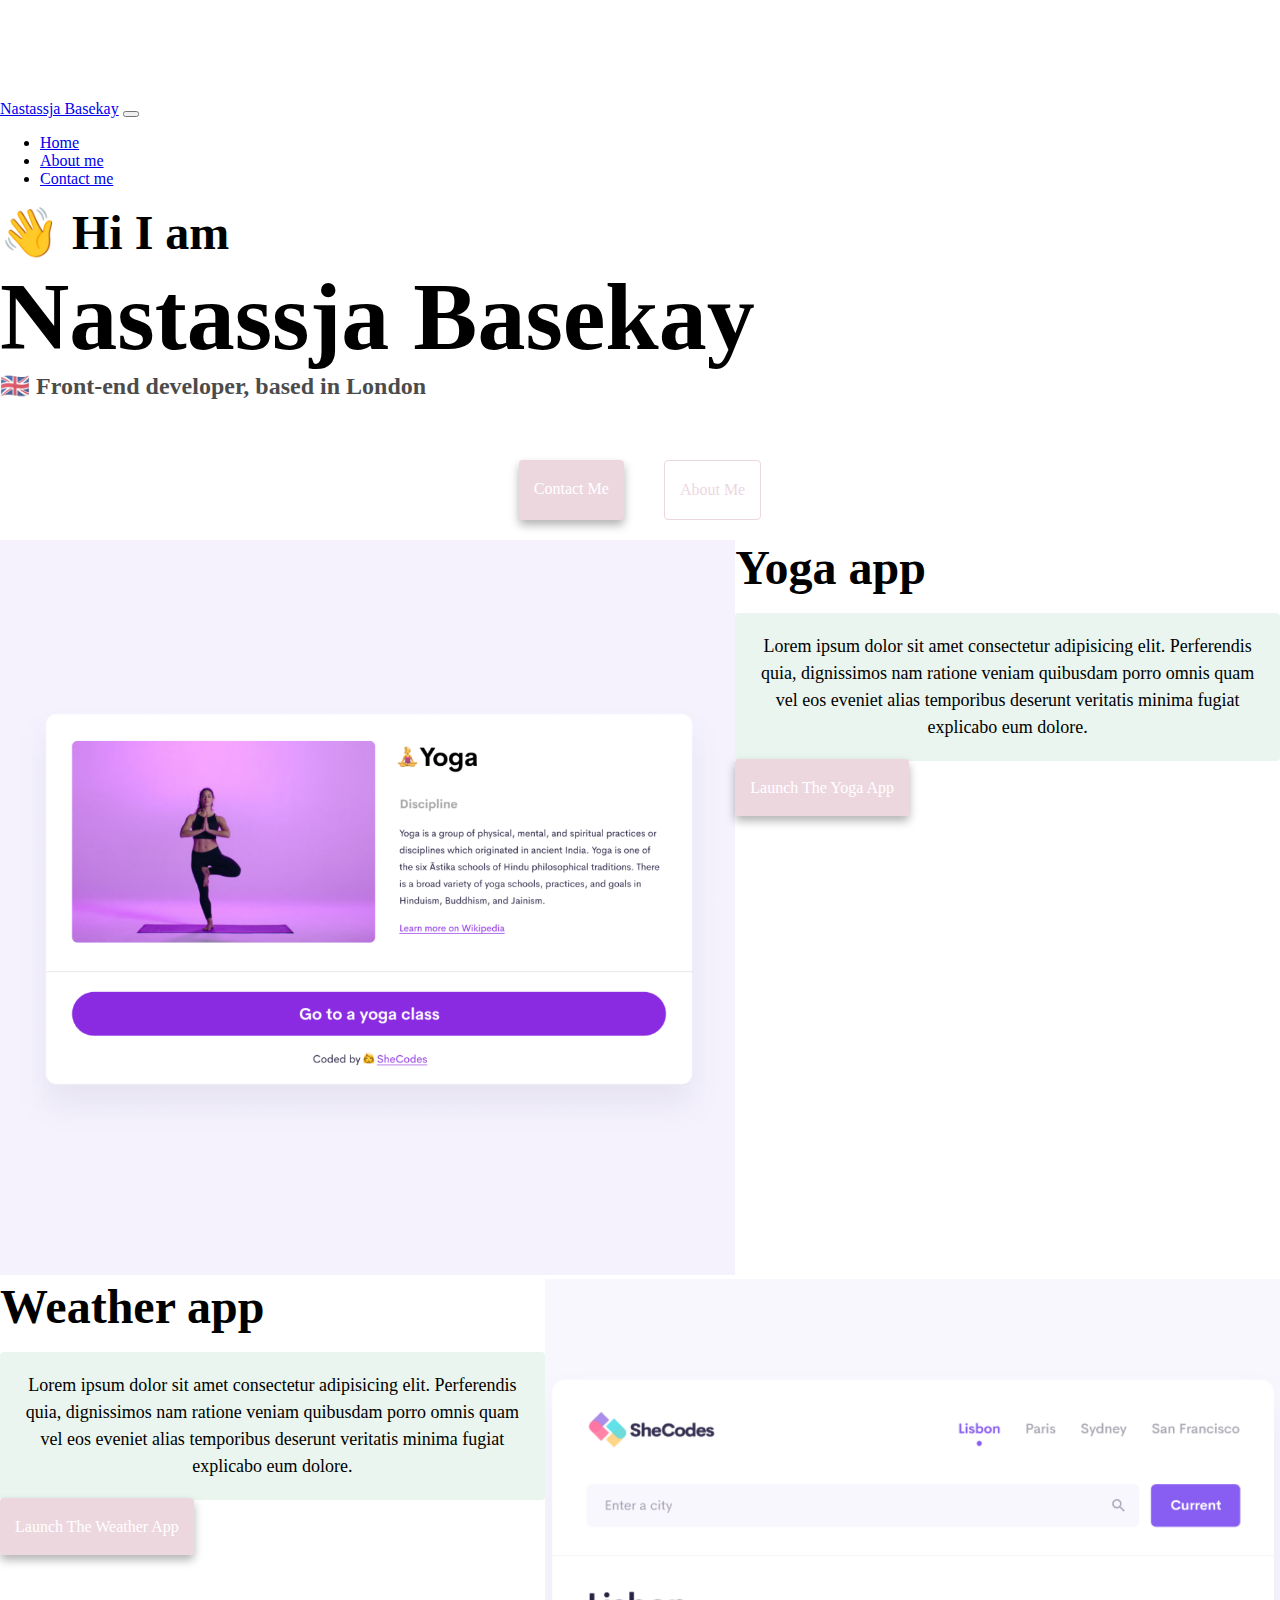
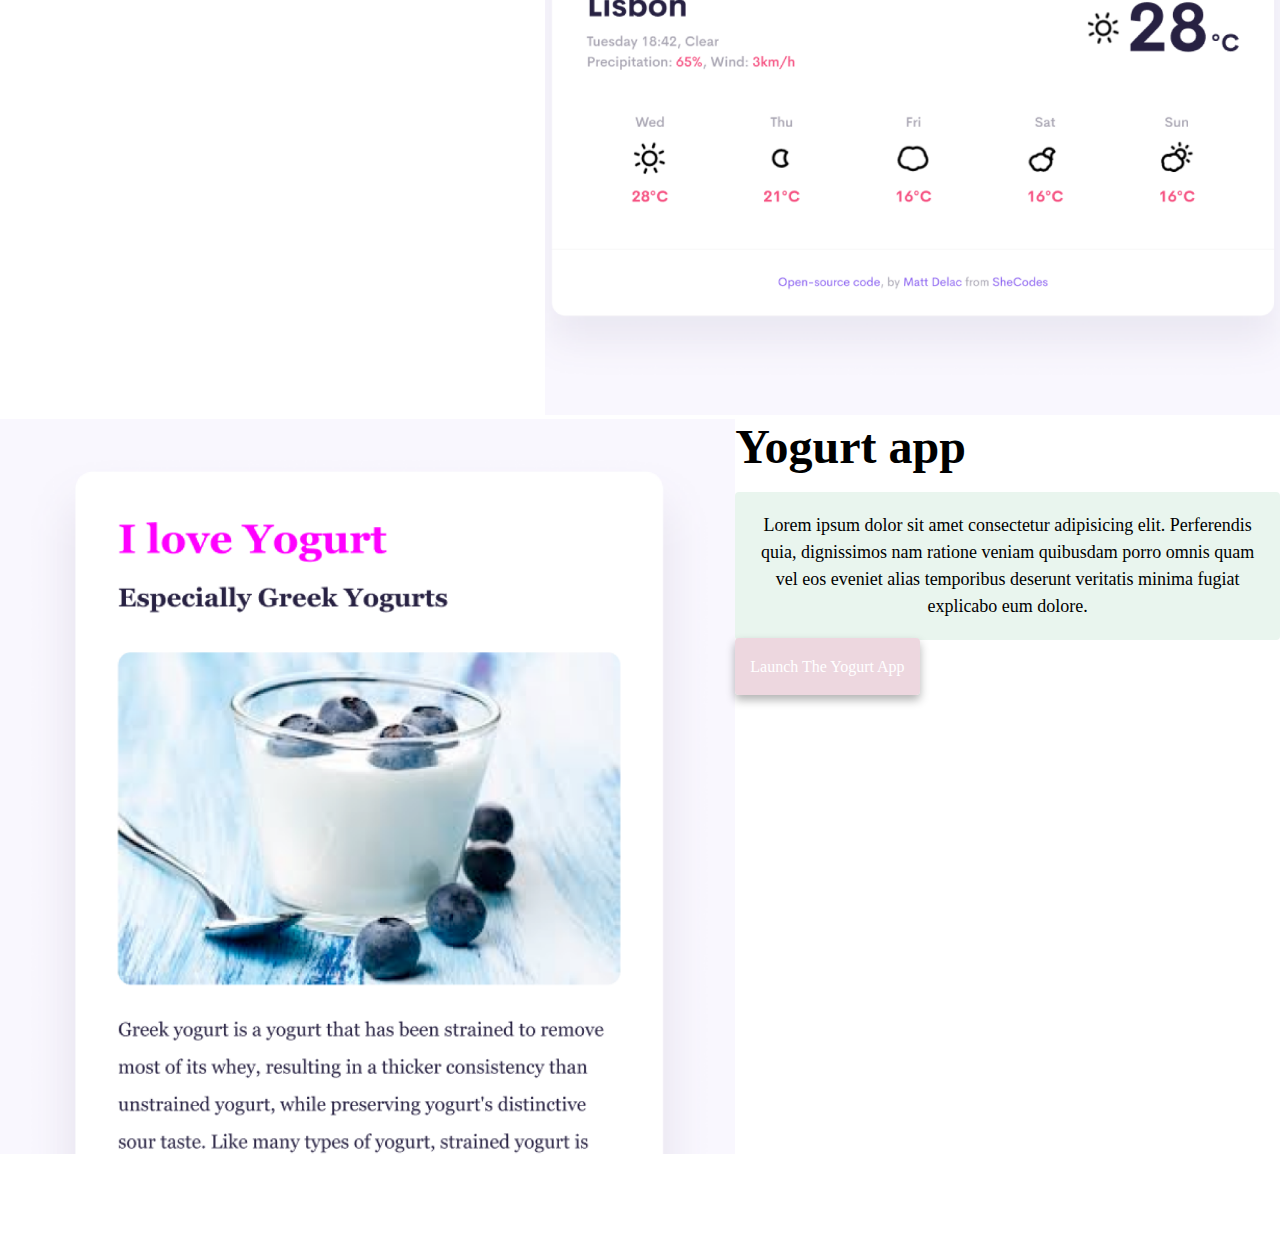
<file: index.html>
<!DOCTYPE html>
<html lang="en">
  <head>
    <meta charset="UTF-8" />
    <link
      href="https://cdn.jsdelivr.net/npm/bootstrap@5.0.1/dist/css/bootstrap.min.css"
      rel="stylesheet"
      integrity="sha384-+0n0xVW2eSR5OomGNYDnhzAbDsOXxcvSN1TPprVMTNDbiYZCxYbOOl7+AMvyTG2x"
      crossorigin="anonymous"
    />
    <script
      src="https://cdn.jsdelivr.net/npm/bootstrap@5.0.1/dist/js/bootstrap.bundle.min.js"
      integrity="sha384-gtEjrD/SeCtmISkJkNUaaKMoLD0//ElJ19smozuHV6z3Iehds+3Ulb9Bn9Plx0x4"
      crossorigin="anonymous"
    ></script>
    <meta http-equiv="X-UA-Compatible" content="IE=edge" />
    <meta name="viewport" content="width=device-width, initial-scale=1.0" />
    <meta
      name="description"
      content="Nastassja Basekay is a front-end developer based in London, check out her projects and contact her for job inquiries"
    />
    <title>Welcome to my portfolio - Nastassjabasekay.com</title>
    <link rel="stylesheet" href="style.css" />
  </head>
  <body>
    <nav class="navbar fixed-top navbar-expand-lg navbar-light bg-light">
      <div class="container-fluid">
        <a class="navbar-brand" href="/" title="Homepage">Nastassja Basekay</a>
        <button
          class="navbar-toggler"
          type="button"
          data-bs-toggle="collapse"
          data-bs-target="#navbarNav"
          aria-controls="navbarNav"
          aria-expanded="false"
          aria-label="Toggle navigation"
        >
          <span class="navbar-toggler-icon"></span>
        </button>
        <div class="collapse navbar-collapse" id="navbarNav">
          <ul class="navbar-nav">
            <li class="nav-item">
              <a
                class="nav-link active"
                aria-current="page"
                href="/"
                title="Homepage"
                >Home</a
              >
            </li>
            <li class="nav-item">
              <a
                class="nav-link"
                href="/about.html"
                title="About Nastassja Basekay"
                >About me</a
              >
            </li>
            <li class="nav-item">
              <a
                class="nav-link"
                href="/about.html#contact"
                title="Contact Nastassja Basekay"
                >Contact me</a
              >
            </li>
          </ul>
        </div>
      </div>
    </nav>
    <h2 class="text-center">👋 Hi I am</h2>
    <h1 class="text-center">Nastassja Basekay</h1>
    <h3 class="text-center">🇬🇧 Front-end developer, based in London</h3>
    <div class="navigation-links mb-5">
      <a
        href="about.html#contact"
        class="contact-link"
        title="Contact Nastassja Basekay"
        >Contact me</a
      >
      <a href="about.html" class="about-link" title="About Nastassja Basekay"
        >About me</a
      >
    </div>

    <div class="container">
      <div class="row">
        <div class="col-sm-6">
          <img
            src="images/yoga.png"
            alt="Yoga app ptoject"
            class="img-fluid rounded d-none d-sm-block"
          />
        </div>
        <div class="col-sm-6">
          <h2 class="mb-3">Yoga app</h2>
          <p>
            Lorem ipsum dolor sit amet consectetur adipisicing elit. Perferendis
            quia, dignissimos nam ratione veniam quibusdam porro omnis quam vel
            eos eveniet alias temporibus deserunt veritatis minima fugiat
            explicabo eum dolore.
          </p>
          <div class="mt-5">
            <a href="#" class="primary-link project-link" title="Yoga project"
              >Launch the yoga app</a
            >
          </div>
        </div>
      </div>
      <div class="row mt-5">
        <div class="col-sm-6">
          <h2 class="mb-3">Weather app</h2>
          <p>
            Lorem ipsum dolor sit amet consectetur adipisicing elit. Perferendis
            quia, dignissimos nam ratione veniam quibusdam porro omnis quam vel
            eos eveniet alias temporibus deserunt veritatis minima fugiat
            explicabo eum dolore.
          </p>
          <div class="mt-5">
            <a
              href="#"
              class="primary-link project-link"
              title="Weather project"
              >Launch the weather app</a
            >
          </div>
        </div>
        <div class="col-sm-6">
          <img
            src="images/weather.png"
            alt="weather app project"
            class="img-fluid rounded d-none d-sm-block"
          />
        </div>
      </div>
      <div class="row mt-5">
        <div class="col-sm-6">
          <img
            src="images/yogurt.png"
            alt="yogurt app project"
            class="img-fluid rounded d-none d-sm-block"
          />
        </div>
        <div class="col-sm-6">
          <h2 class="mb-3">Yogurt app</h2>
          <p>
            Lorem ipsum dolor sit amet consectetur adipisicing elit. Perferendis
            quia, dignissimos nam ratione veniam quibusdam porro omnis quam vel
            eos eveniet alias temporibus deserunt veritatis minima fugiat
            explicabo eum dolore.
          </p>
          <div class="mt-5">
            <a href="#" class="primary-link project-link" title="Yogurt project"
              >Launch the yogurt app</a
            >
          </div>
        </div>
      </div>
    </div>
  </body>
</html>
</file>
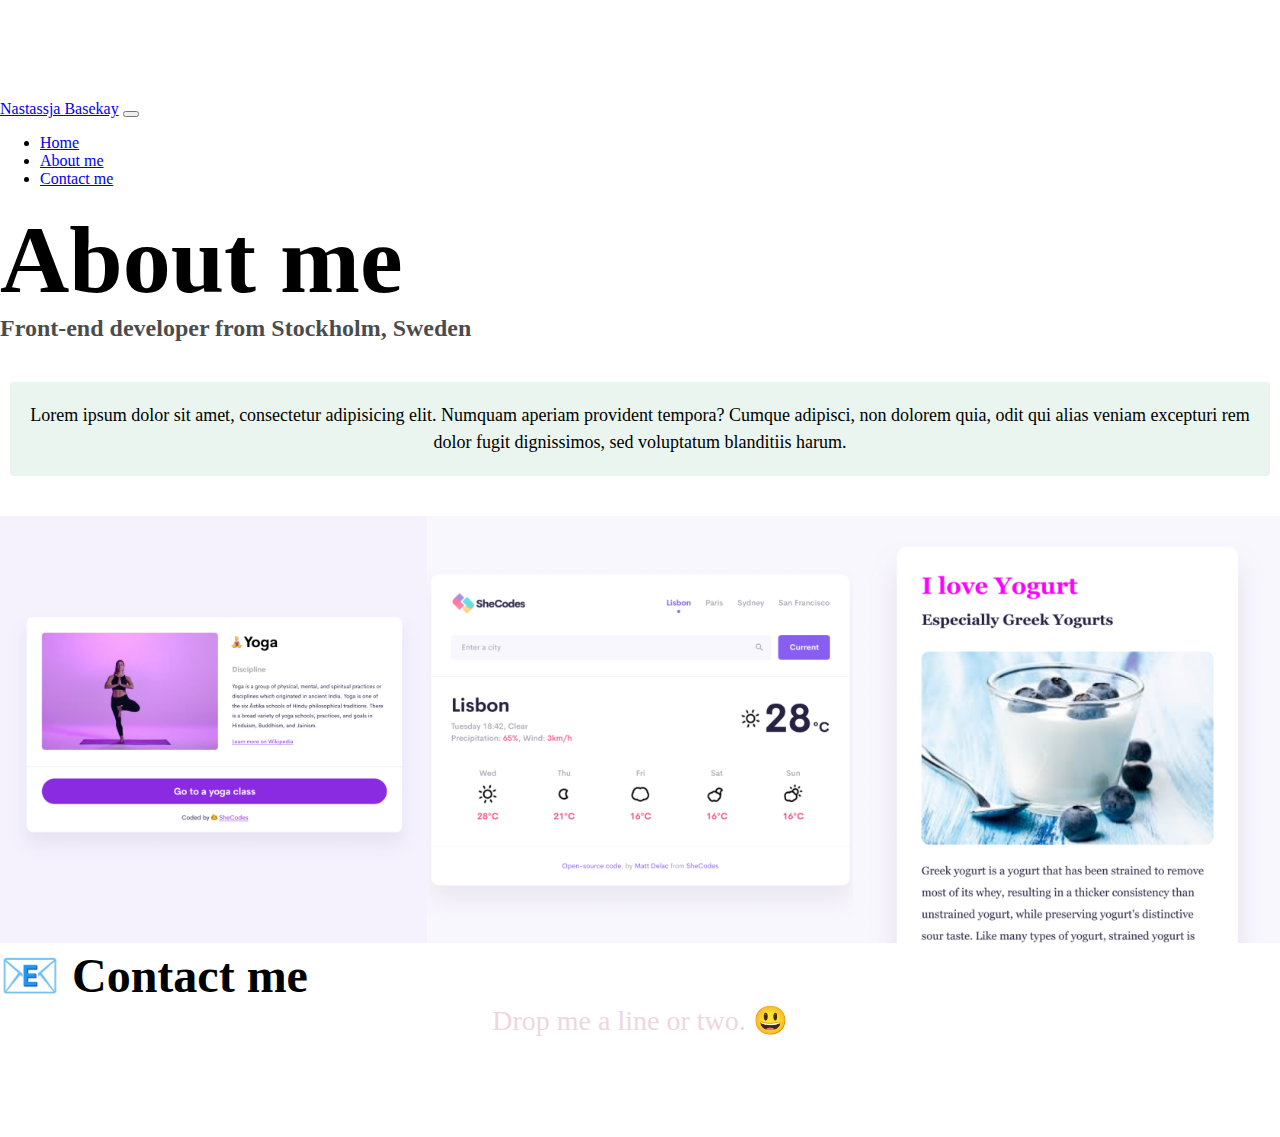
<file: about.html>
<!DOCTYPE html>
<html lang="en">
  <head>
    <meta charset="UTF-8" />
    <link
      href="https://cdn.jsdelivr.net/npm/bootstrap@5.0.1/dist/css/bootstrap.min.css"
      rel="stylesheet"
      integrity="sha384-+0n0xVW2eSR5OomGNYDnhzAbDsOXxcvSN1TPprVMTNDbiYZCxYbOOl7+AMvyTG2x"
      crossorigin="anonymous"
    />
    <script
      src="https://cdn.jsdelivr.net/npm/bootstrap@5.0.1/dist/js/bootstrap.bundle.min.js"
      integrity="sha384-gtEjrD/SeCtmISkJkNUaaKMoLD0//ElJ19smozuHV6z3Iehds+3Ulb9Bn9Plx0x4"
      crossorigin="anonymous"
    ></script>
    <meta http-equiv="X-UA-Compatible" content="IE=edge" />
    <meta name="viewport" content="width=device-width, initial-scale=1.0" />
    <meta
      name="description"
      content="Nastassja Basekay is a front-end developer based in London, check out her projects and contact her for job inquiries"
    />
    <link rel="stylesheet" href="style.css" />
    <title>About me - Nastassjabasekay.com</title>
  </head>
  <body>
    <nav class="navbar navbar-expand-lg navbar-light bg-light fixed-top">
      <div class="container">
        <a class="navbar-brand" href="/" title="Homepage">Nastassja Basekay</a>
        <button
          class="navbar-toggler"
          type="button"
          data-bs-toggle="collapse"
          data-bs-target="#navbarNav"
          aria-controls="navbarNav"
          aria-expanded="false"
          aria-label="Toggle navigation"
        >
          <span class="navbar-toggler-icon"></span>
        </button>
        <div class="collapse navbar-collapse" id="navbarNav">
          <ul class="navbar-nav">
            <li class="nav-item">
              <a class="nav-link" aria-current="page" href="/" title="Homepage"
                >Home</a
              >
            </li>
            <li class="nav-item">
              <a
                class="nav-link active"
                href="/about.html"
                title="About Nastassja Basekay"
                >About me</a
              >
            </li>
            <li class="nav-item">
              <a
                class="nav-link"
                href="/about.html#contact"
                title="Contact Nastassja Basekay"
                >Contact me</a
              >
            </li>
          </ul>
        </div>
      </div>
    </nav>
    <h1 class="text-center">About me</h1>
    <h3 class="text-center">Front-end developer from Stockholm, Sweden</h3>
    <div class="about-paragraphs text-center">
      <p>
        Lorem ipsum dolor sit amet, consectetur adipisicing elit. Numquam
        aperiam provident tempora? Cumque adipisci, non dolorem quia, odit qui
        alias veniam excepturi rem dolor fugit dignissimos, sed voluptatum
        blanditiis harum.
      </p>
    </div>
    <div class="container">
      <div class="row">
        <div class="col-sm-4">
          <img
            src="images/yoga.png"
            alt="Yoga app ptoject"
            class="img-fluid p-2 shadow rounded"
          />
        </div>
        <div class="col-sm-4">
          <img
            src="images/weather.png"
            alt="weather app project"
            class="img-fluid p-2 shadow rounded"
          />
        </div>
        <div class="col-sm-4">
          <img
            src="images/yogurt.png"
            alt="yogurt app project"
            class="img-fluid p-2 shadow rounded"
          />
        </div>
      </div>
    </div>

    <div id="contact" class="mt-5">
      <h2 class="text-center">📧 Contact me</h2>
      <a href="mailto:nannalebo@gmail.com" class="email-link">
        Drop me a line or two. 😃
      </a>
    </div>
  </body>
</html>
</file>
<file: style.css>
:root {
  --primary-color: #edd7df;
  --secondary-color: #e9f5ee;
  --box-shadow: 0 5px 10px rgba(0, 0, 0, 0.3);
}

body {
  margin: 100px 0;
}

h1,
h2,
h3 {
  margin: 0;
}

h1 {
  font-size: 96px;
}

h2 {
  font-size: 48px;
}

h3 {
  font-size: 24px;
  opacity: 0.7;
}

p {
  background: var(--secondary-color);
  padding: 20px;
  border-radius: 4px;
  font-size: 18px;
  line-height: 1.5;
  text-align: center;
}

.navigation-links {
  display: flex;
  margin-top: 40px;
  justify-content: center;
}

.navigation-links a {
  margin: 20px;
  border-radius: 4px;
  padding: 20px 15px;
  text-decoration: none;
  text-transform: capitalize;
}

.contact-link {
  background: var(--primary-color);
  box-shadow: var(--box-shadow);
  color: white;
}

.about-link {
  color: var(--primary-color);
  border: 1px solid var(--primary-color);
}

.homepage-link {
  color: var(--primary-color);
  text-align: center;
  display: block;
}

.about-paragraphs {
  display: flex;
  margin: 30px 0;
}

.about-paragraphs p {
  margin: 10px;
}

.email-link {
  display: flex;
  justify-content: center;
  color: var(--primary-color);
  font-size: 28px;
  text-decoration: none;
}

.email-link:hover {
  text-decoration: underline;
}

.row {
  display: flex;
}

.img-fluid {
  max-width: 100%;
  height: auto;
}

.primary-link {
  border-radius: 4px;
  padding: 20px 15px;
  text-decoration: none;
  text-transform: capitalize;
  background: var(--primary-color);
  box-shadow: var(--box-shadow);
  color: white;
}

@media (max-width: 576px) {
  h1 {
    font-size: 48px;
    line-height: 1.5;
  }

  h2 {
    font-size: 32px;
    text-align: center;
  }

  p {
    text-align: center;
  }

  .project-link {
    display: block;
    text-align: center;
    margin: 0 20px;
  }
}
</file>
